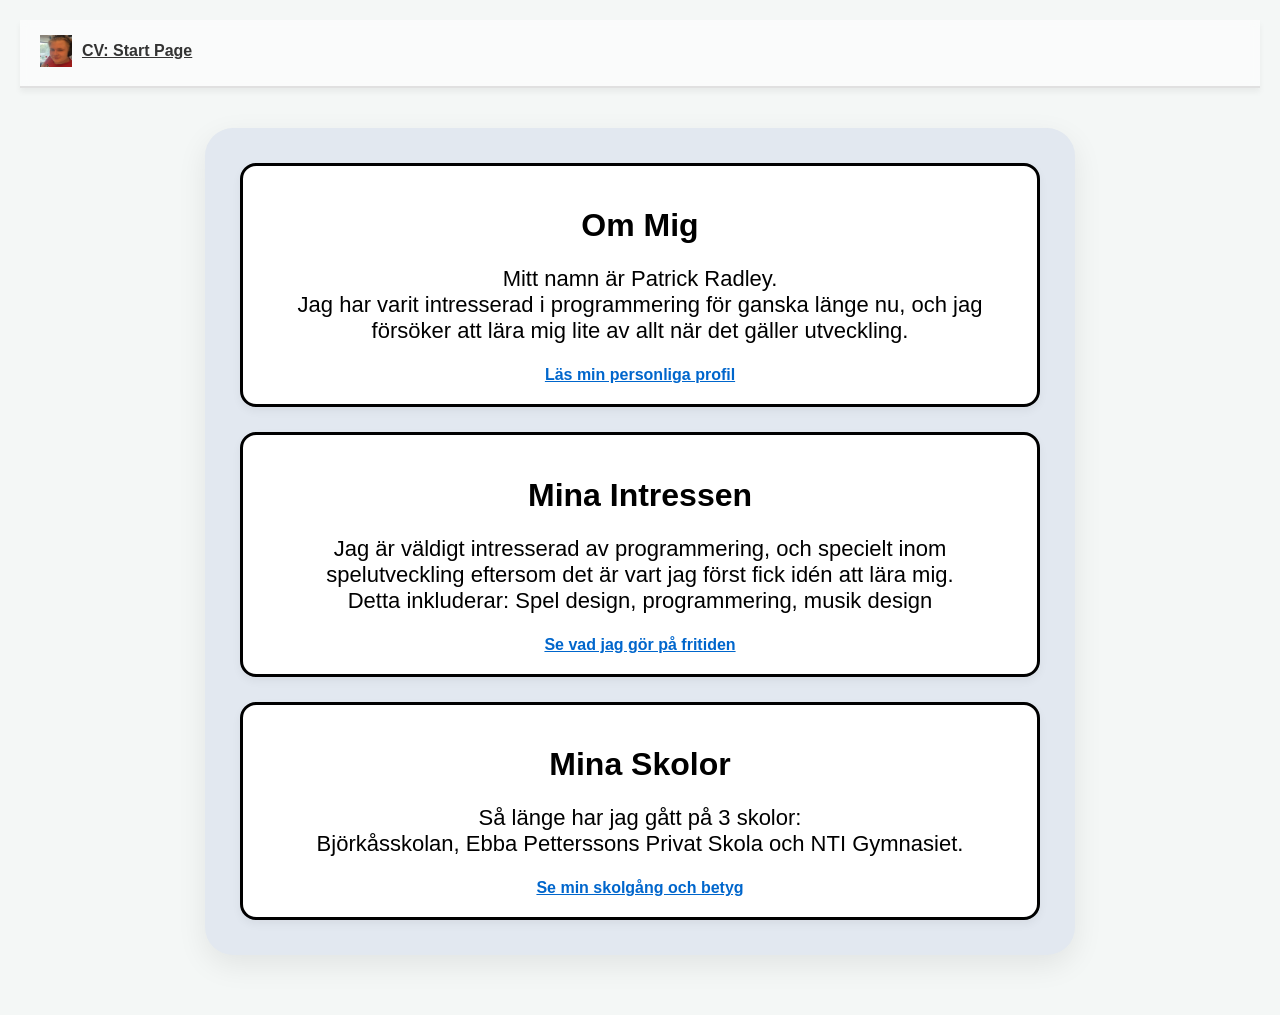
<file: index.html>
<!DOCTYPE html>
<html lang="en">
<head>
    <meta charset="UTF-8">
    <meta name="viewport" content="width=device-width, initial-scale=1.0">
    <title>CV: Start Page</title>
    <link rel="icon" type="image/x-icon" href="favicon.png"> <link rel="stylesheet" href="style.css">
</head>
<body>

    <header>
        <a href="index.html" class="nav-logo">
            <img src="home-icon.png" alt="Hemikon" class="logo-img">
            <span>CV: Start Page</span>
        </a>
    </header>

    <main class="card-container">
        <div class="card">
            <h1>Om Mig</h1>
            
            <p style="font-size: 22px;">Mitt namn är Patrick Radley.<br> Jag har varit intresserad i programmering för ganska länge nu, och jag försöker att lära mig lite av allt när det gäller utveckling.</p>
            <a href="me.html">Läs min personliga profil</a>
        </div>

        <div class="card">
            <h1>Mina Intressen</h1>
            <p style="font-size: 22px;">Jag är väldigt intresserad av programmering, och specielt inom spelutveckling eftersom det är vart jag först fick idén att lära mig. <br> Detta inkluderar: Spel design, programmering, musik design </p>
            <a href="interests.html">Se vad jag gör på fritiden</a>
        </div>

        <div class="card">
            <h1>Mina Skolor</h1>
            <p style="font-size: 22px;">Så länge har jag gått på 3 skolor:<br>Björkåsskolan, Ebba Petterssons Privat Skola och NTI Gymnasiet.</p>
            <a href="mySchool.html">Se min skolgång och betyg</a>
        </div>
    </main>

</body>
</html>
</file>
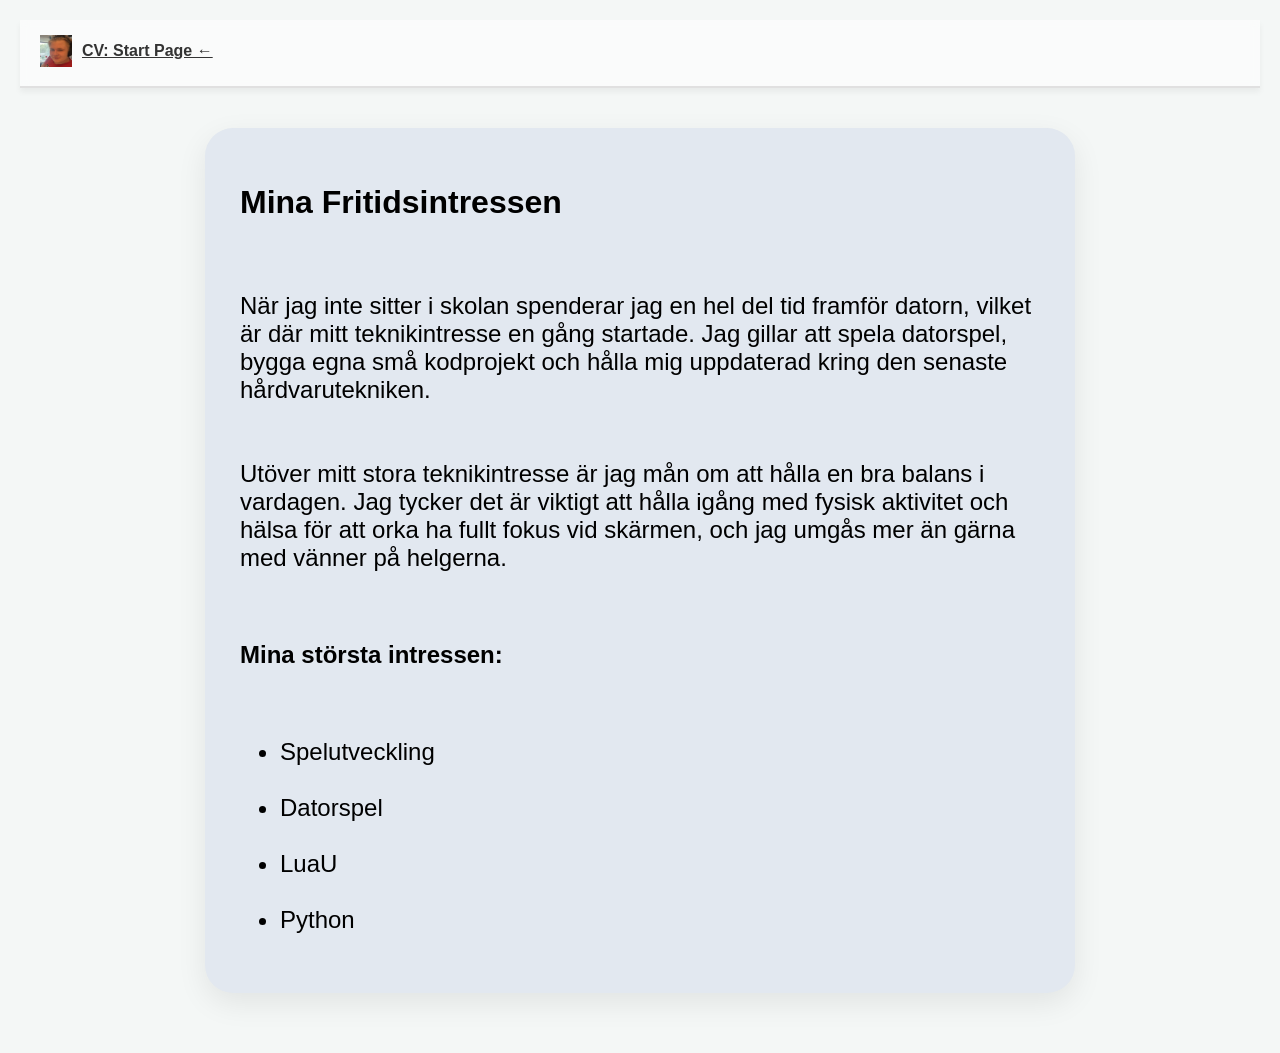
<file: interests.html>
<!DOCTYPE html>
<html lang="en">

<head>
    <meta charset="UTF-8">
    <meta name="viewport" content="width=device-width, initial-scale=1.0">
    <title>CV: Mina Intressen</title>
    <link rel="icon" type="image/x-icon" href="favicon.png">
    <link rel="stylesheet" href="style.css">
</head>

<body>
    <header>
        <a href="index.html" class="nav-logo">
            <img src="home-icon.png" alt="Hemikon" class="logo-img">
            <span>CV: Start Page ←</span>
        </a>
    </header>

    <main class="card-container">
        <h1>Mina Fritidsintressen</h1>

        <p class="about-text-larger">
            När jag inte sitter i skolan spenderar jag en hel del tid framför datorn, vilket är
            där mitt teknikintresse en gång startade. Jag gillar att spela datorspel, bygga egna
            små kodprojekt och hålla mig uppdaterad kring den senaste hårdvarutekniken.
            <br><br><br>
            Utöver mitt stora teknikintresse är jag mån om att hålla en bra balans i vardagen.
            Jag tycker det är viktigt att hålla igång med fysisk aktivitet och hälsa för att
            orka ha fullt fokus vid skärmen, och jag umgås mer än gärna med vänner på helgerna.
        </p>

        <h2>Mina största intressen:</h2>
        <ul class="about-text-larger">
            <li>Spelutveckling</li><br>
            <li>Datorspel</li><br>
            <li>LuaU</li><br>
            <li>Python</li>
        </ul>
    </main>

</body>

</html>
</file>
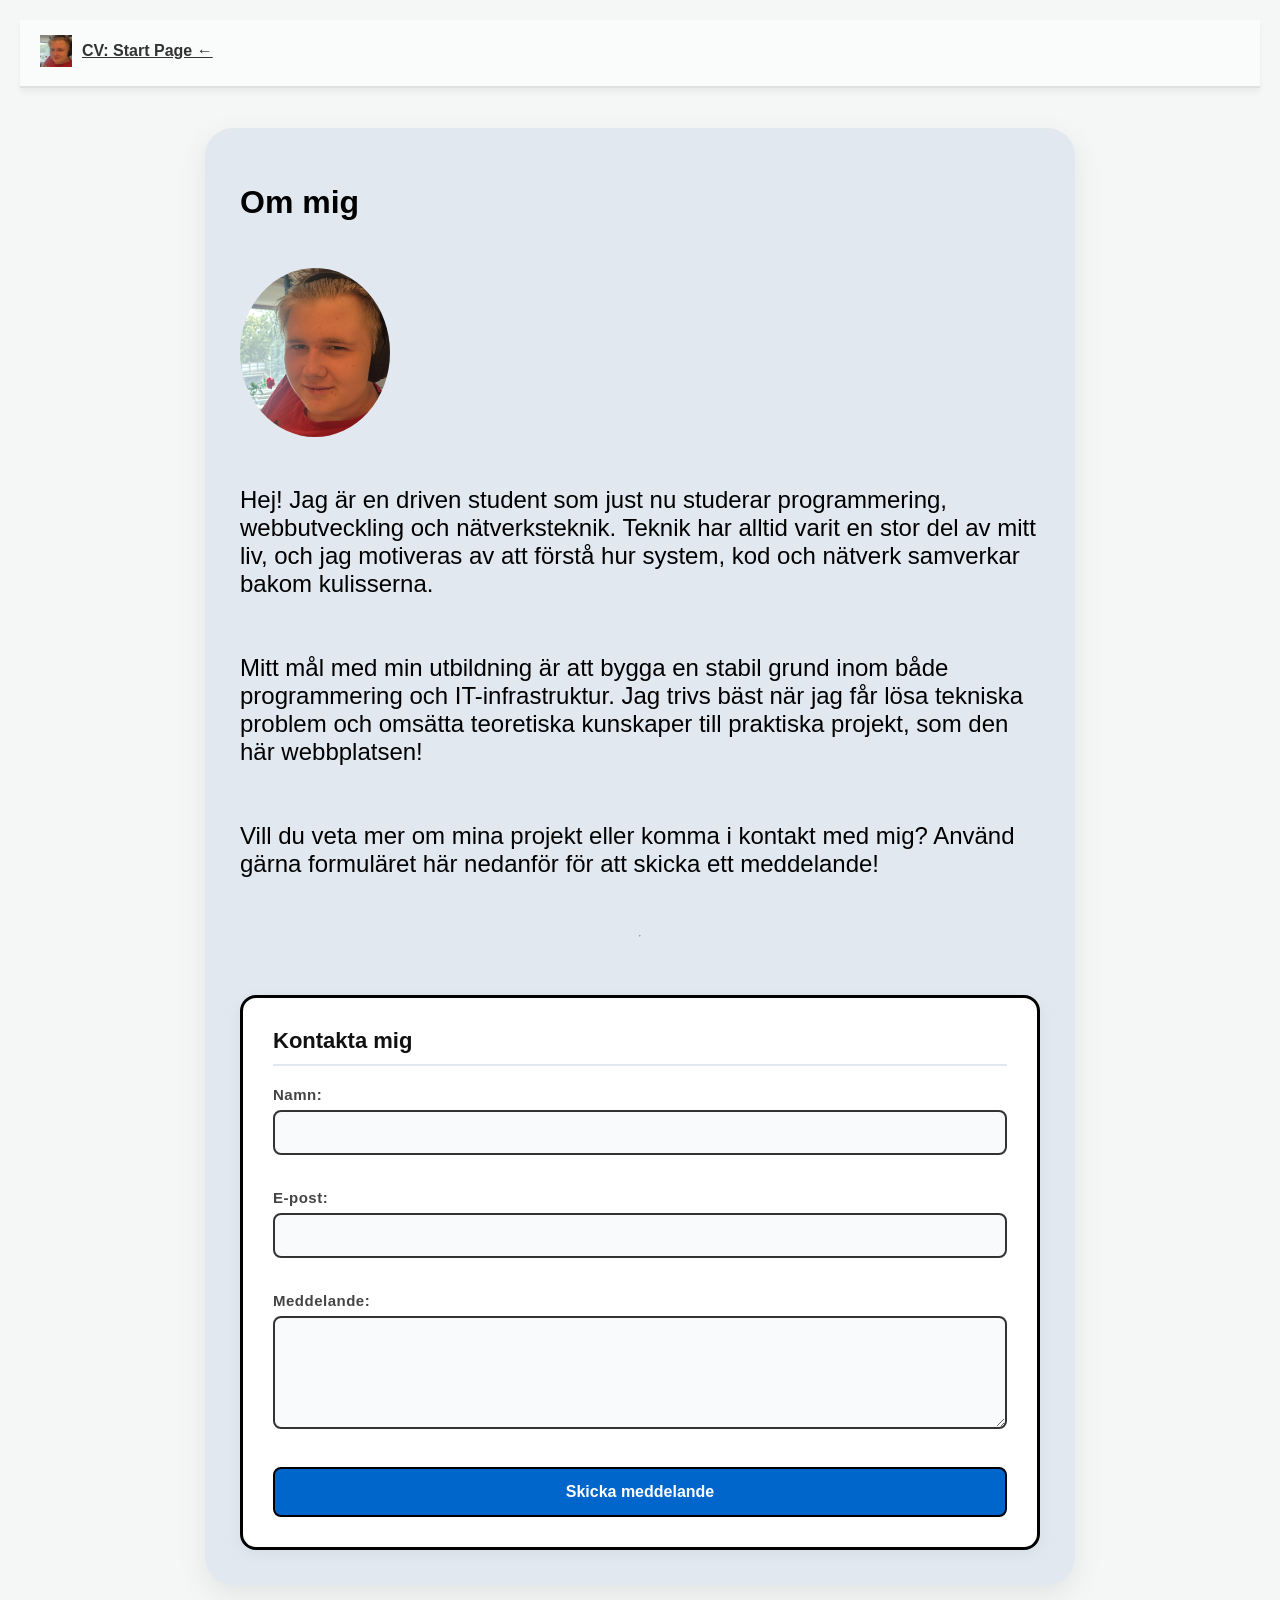
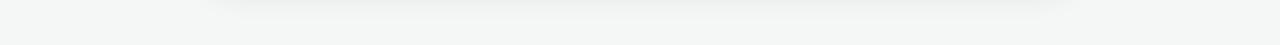
<file: me.html>
<!DOCTYPE html>
<html lang="en">

<head>
    <meta charset="UTF-8">
    <meta name="viewport" content="width=device-width, initial-scale=1.0">
    <title>CV: Om mig</title>
    <link rel="icon" type="image/x-icon" href="favicon.png">
    <link rel="stylesheet" href="style.css">
</head>

<body>

    <header>
        <a href="index.html" class="nav-logo">
            <img src="home-icon.png" alt="Hemikon" class="logo-img">
            <span>CV: Start Page ←</span>
        </a>
    </header>

    <main class="card-container">
        <h1>Om mig</h1>

        <img src="home-icon.png" alt="En profilbild på mig" style="width: 150px; border-radius: 50%;">

        <p class="about-text-larger">
            Hej! Jag är en driven student som just nu studerar programmering, webbutveckling och nätverksteknik.
            Teknik har alltid varit en stor del av mitt liv, och jag motiveras av att förstå hur
            system, kod och nätverk samverkar bakom kulisserna.
            <br><br><br>
            Mitt mål med min utbildning är att bygga en stabil grund inom både programmering och
            IT-infrastruktur. Jag trivs bäst när jag får lösa tekniska problem och omsätta teoretiska
            kunskaper till praktiska projekt, som den här webbplatsen!
            <br><br><br>
            Vill du veta mer om mina projekt eller komma i kontakt med mig? Använd gärna
            formuläret här nedanför för att skicka ett meddelande!
        </p>

        <hr>

        <!--Fick lite hjälp här, den såg tråkig ut utan CSS hjälpen-->
        <form action="#" method="POST" class="contact-form">
            <h2>Kontakta mig</h2>

            <p>
                <label for="name">Namn:</label>
                <input type="text" id="name" name="name" required>
            </p>

            <p>
                <label for="email">E-post:</label>
                <input type="email" id="email" name="email" required>
            </p>

            <p>
                <label for="message">Meddelande:</label>
                <textarea id="message" name="message" rows="5" required></textarea>
            </p>

            <button type="submit">Skicka meddelande</button>
        </form>
    </main>

</body>

</html>
</file>
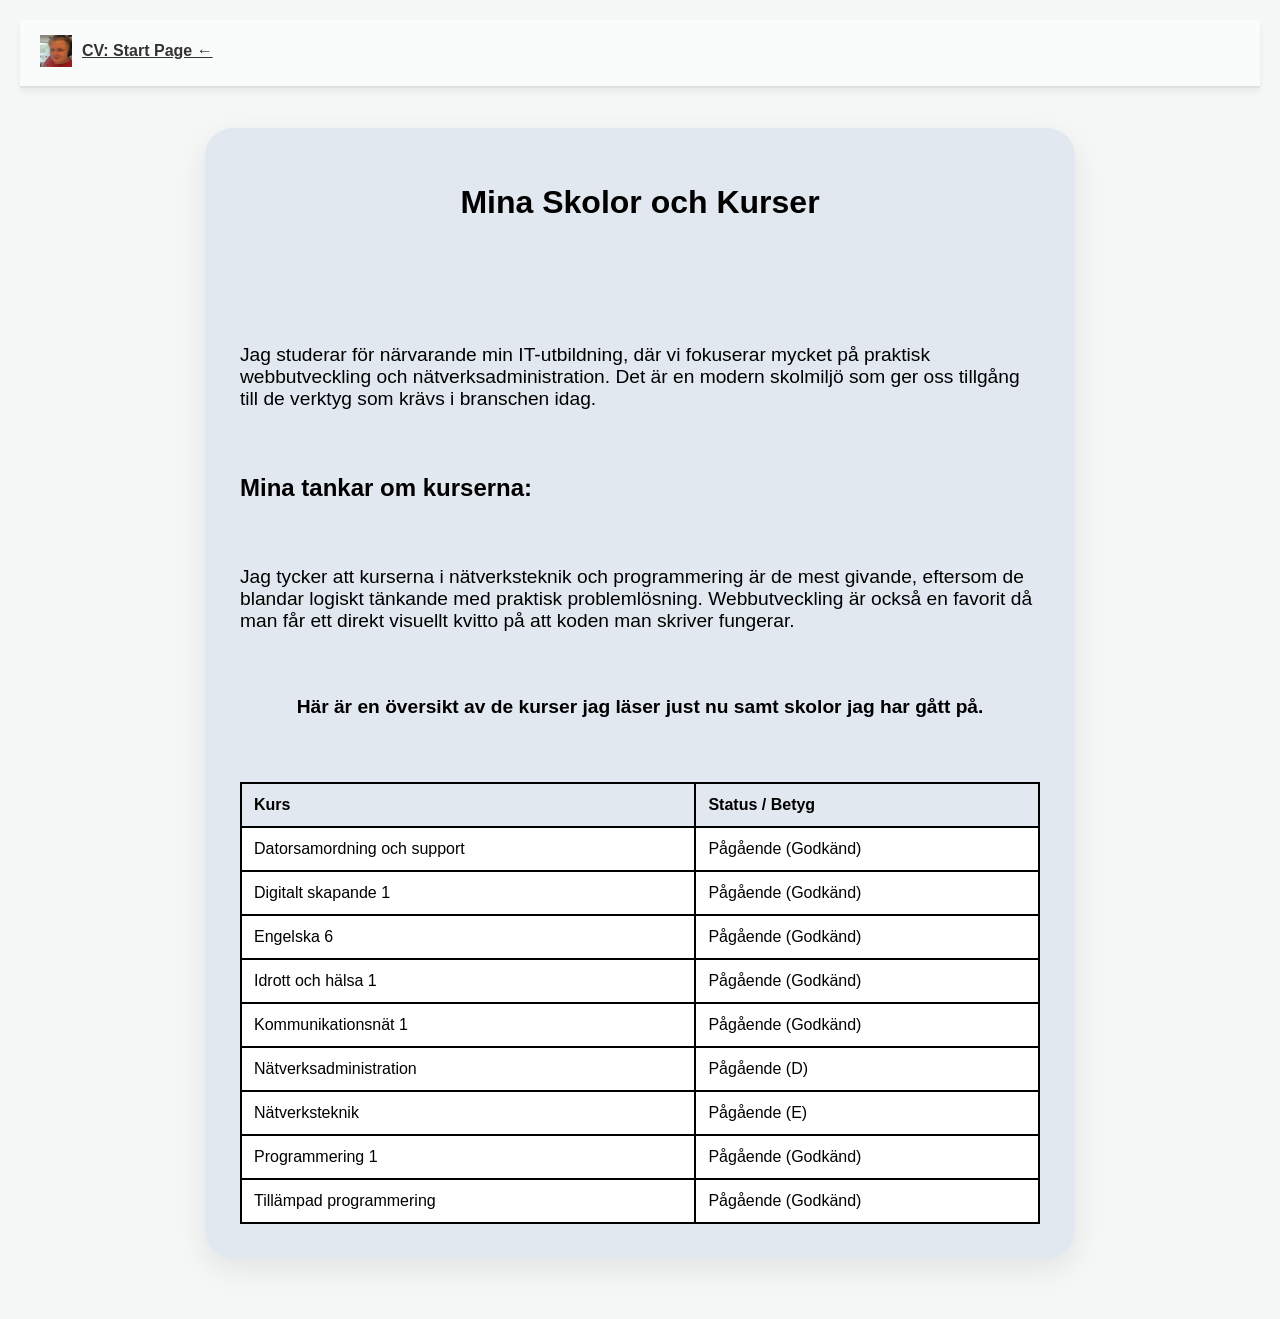
<file: mySchool.html>
<!DOCTYPE html>
<html lang="en">

<head>
    <meta charset="UTF-8">
    <meta name="viewport" content="width=device-width, initial-scale=1.0">
    <title>CV: Mina Skolor</title>
    <link rel="icon" type="image/x-icon" href="favicon.png">
    <link rel="stylesheet" href="style.css">
</head>

<body>

    <header>
        <a href="index.html" class="nav-logo">
            <img src="home-icon.png" alt="Hemikon" class="logo-img">
            <span>CV: Start Page ←</span>
        </a>
    </header>

    <main class="card-container">
        <h1 style="align-self: center;">Mina Skolor och Kurser</h1>
        <p>
            
        </p>
        <p class="about-text">
            Jag studerar för närvarande min IT-utbildning, där vi fokuserar mycket på praktisk
            webbutveckling och nätverksadministration. Det är en modern skolmiljö som ger oss
            tillgång till de verktyg som krävs i branschen idag.
        </p>

        <h2>Mina tankar om kurserna:</h2>
        <p class="about-text">
            Jag tycker att kurserna i nätverksteknik och programmering är de mest givande,
            eftersom de blandar logiskt tänkande med praktisk problemlösning. Webbutveckling är
            också en favorit då man får ett direkt visuellt kvitto på att koden man skriver fungerar.
        </p>

        <p style="align-self: center; font-size: larger; font-weight: bolder;">Här är en översikt av de kurser jag läser
            just nu samt skolor jag har gått på.</p>

        <table>
            <thead>
                <tr>
                    <th>Kurs</th>
                    <th>Status / Betyg</th>
                </tr>
            </thead>
            <tbody>
                <tr>
                    <td>Datorsamordning och support</td>
                    <td>Pågående (Godkänd)</td>
                </tr>
                <tr>
                    <td>Digitalt skapande 1</td>
                    <td>Pågående (Godkänd)</td>
                </tr>
                <tr>
                    <td>Engelska 6</td>
                    <td>Pågående (Godkänd)</td>
                </tr>
                <tr>
                    <td>Idrott och hälsa 1</td>
                    <td>Pågående (Godkänd)</td>
                </tr>
                <tr>
                    <td>Kommunikationsnät 1</td>
                    <td>Pågående (Godkänd)</td>
                </tr>
                <tr>
                    <td>Nätverksadministration</td>
                    <td>Pågående (D)</td>
                </tr>
                <tr>
                    <td>Nätverksteknik</td>
                    <td>Pågående (E)</td>
                </tr>
                <tr>
                    <td>Programmering 1</td>
                    <td>Pågående (Godkänd)</td>
                </tr>
                <tr>
                    <td>Tillämpad programmering</td>
                    <td>Pågående (Godkänd)</td>
                </tr>
            </tbody>
        </table>
    </main>

</body>

</html>
</file>
<file: style.css>
:root {
    --bg-color: #f4f7f6;
    --text-color: #333333;
    --card-bg: #ffffff;
    --border-color: #000000;
    --accent-color: #0066cc;
}

body {
    font-family: Arial, sans-serif;
    background-color: #f4f7f6;
    margin: 0;
    padding: 20px;
}

header {
    position: sticky;
    top: 20px;
    background-color: rgba(255, 255, 255, 0.5);
    backdrop-filter: blur(5px);
    z-index: 1000;
    border-bottom: 2px solid #e0e0e0;
    box-shadow: 0 4px 6px rgba(0, 0, 0, 0.05);
    padding: 15px 20px;
    margin-bottom: 40px;
}

.nav-logo {
    display: inline-flex;
    align-items: center;
    text-decoration: underline;
    color: var(--text-color);
    font-weight: bold;
    gap: 10px;
}

.logo-img {
    width: 32px;
    height: 32px;
}

.card-container {
    display: flex;
    flex-direction: column;
    gap: 25px;
    max-width: 800px;
    margin: 40px auto;
    background-color: #e2e8f0;
    border-radius: 28px;
    padding: 35px;
    
    box-shadow: 0 10px 30px rgba(0, 0, 0, 0.08); 
}

.card {
    background-color: #ffffff;
    border: 3px solid #000000;
    border-radius: 16px;
    padding: 20px;
    text-align: center;
    box-shadow: 0 4px 10px rgba(0, 0, 0, 0.05); 
}

.card a {
    color: var(--accent-color);
    font-weight: bold;
}

.content-page {
    max-width: 600px;
    line-height: 1.6;
}

table {
    width: 100%;
    border-collapse: collapse;
    margin-top: 20px;
    background-color: #ffffff;
}

th, td {
    border: 2px solid #000000;
    padding: 12px;
    text-align: left;
}

th {
    background-color: #e2e8f0;
}

.contact-form {
    background-color: #ffffff;   /* Pure white card body */
    border: 3px solid #000000;    /* Thick black line matching your sketch style */
    border-radius: 16px;         /* Rounded corners to fit inside the wrapper */
    padding: 30px;               /* Breathing room inside the form card */
    margin-top: 25px;
    text-align: left;            /* Aligns the fields to the left */
    box-shadow: 0 4px 15px rgba(0, 0, 0, 0.05); /* Soft background depth */
}

.contact-form h2 {
    margin-top: 0;
    margin-bottom: 20px;
    color: #111111;
    font-size: 22px;
    border-bottom: 2px solid #e2e8f0; /* Soft underline divider for the title */
    padding-bottom: 10px;
}

.contact-form label {
    font-weight: bold;
    color: #444444;
    font-size: 15px;
    letter-spacing: 0.5px;
}

.contact-form input[type="text"],
.contact-form input[type="email"],
.contact-form textarea {
    width: 100%;
    padding: 12px;
    margin-top: 6px;
    margin-bottom: 18px;
    border: 2px solid #333333;
    border-radius: 8px;
    font-family: inherit;
    font-size: 15px;
    box-sizing: border-box;
    background-color: #f8fafc;
    transition: all 0.2s ease;
}

.contact-form input:focus,
.contact-form textarea:focus {
    outline: none;
    border-color: #0066cc;
    background-color: #ffffff;
    box-shadow: 0 0 0 3px rgba(0, 102, 204, 0.15);
}

.contact-form button {
    width: 100%;
    background-color: #0066cc;
    color: #ffffff;
    padding: 14px;
    border: 2px solid #000000;
    border-radius: 8px;
    font-size: 16px;
    font-weight: bold;
    cursor: pointer;
    transition: all 0.2s ease;
}

.contact-form button:hover {
    background-color: #0052a3;
    transform: translateY(-1px);
}

 /* Quick font-size changers I made :P
 These literally only exist because I don't want to retype style="font-size: x/y;"
 over and over again. */
.about-text {
    font-size: larger;
}
.about-text-larger {
    font-size: x-large;
}
</file>
